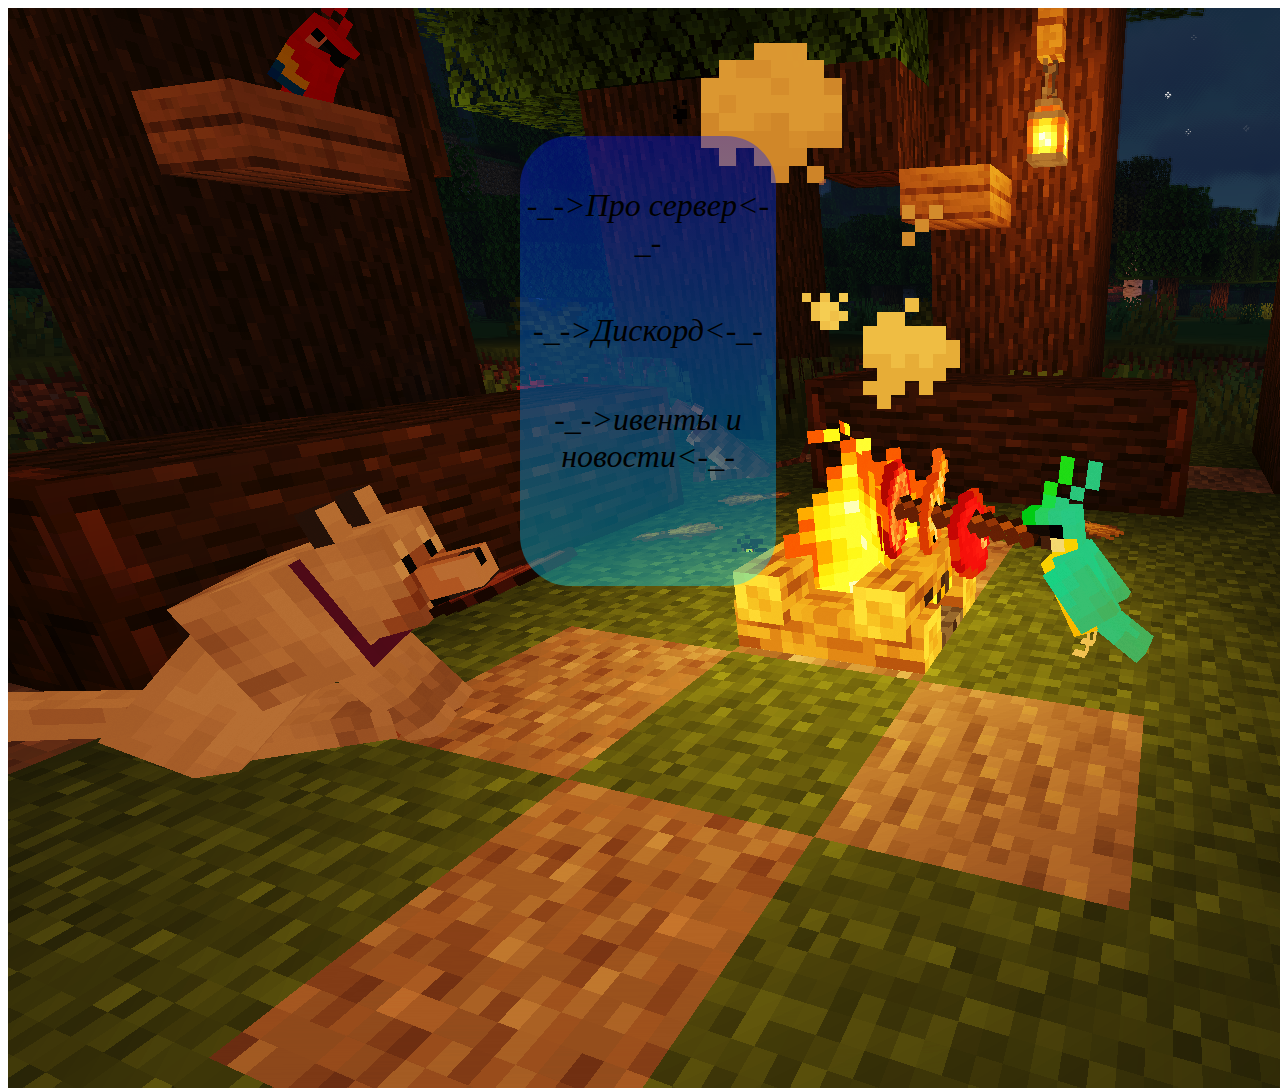
<file: index.html>
<!DOCTYPE html>
<html lang="rus">
    <head>
        <link rel="stylesheet" type="text/css" href="./style.css">
        <meta charset="UTF-8">
        <meta name="viewport" content="width=device-width, initial-scale=1.0">
        <title>FOXmine</title>
        <script src="main.js"></script>
    </head>
    <body>
        <div>
            <img src='./png/fon7.png' id="image_1" style="position: absolute;"  />
            <img src='./png/fon5.png' id="image_2" style="opacity: 0; filter: alpha(opacity=0); position: absolute;" />
            <img src='./png/fon3.png' id="image_3" style="opacity: 0; filter: alpha(opacity=0); position: absolute;"/>
            <img src='./png/fon4.png' id="image_4" style="opacity: 0; filter: alpha(opacity=0); position: absolute;"  />
        </div>
        <div class="wrapper">
            <a href="./main/main.html"><p class="choise">-_->Про сервер<-_-</p></a>
            <a href="https://discord.gg/kn8rfP"><p class="choise">-_->Дискорд<-_-</p>
            <a href="./main/event/event.html"><p class="choise">-_->ивенты и новости<-_-</p>
        </div>   
        </body>
</html>
</file>
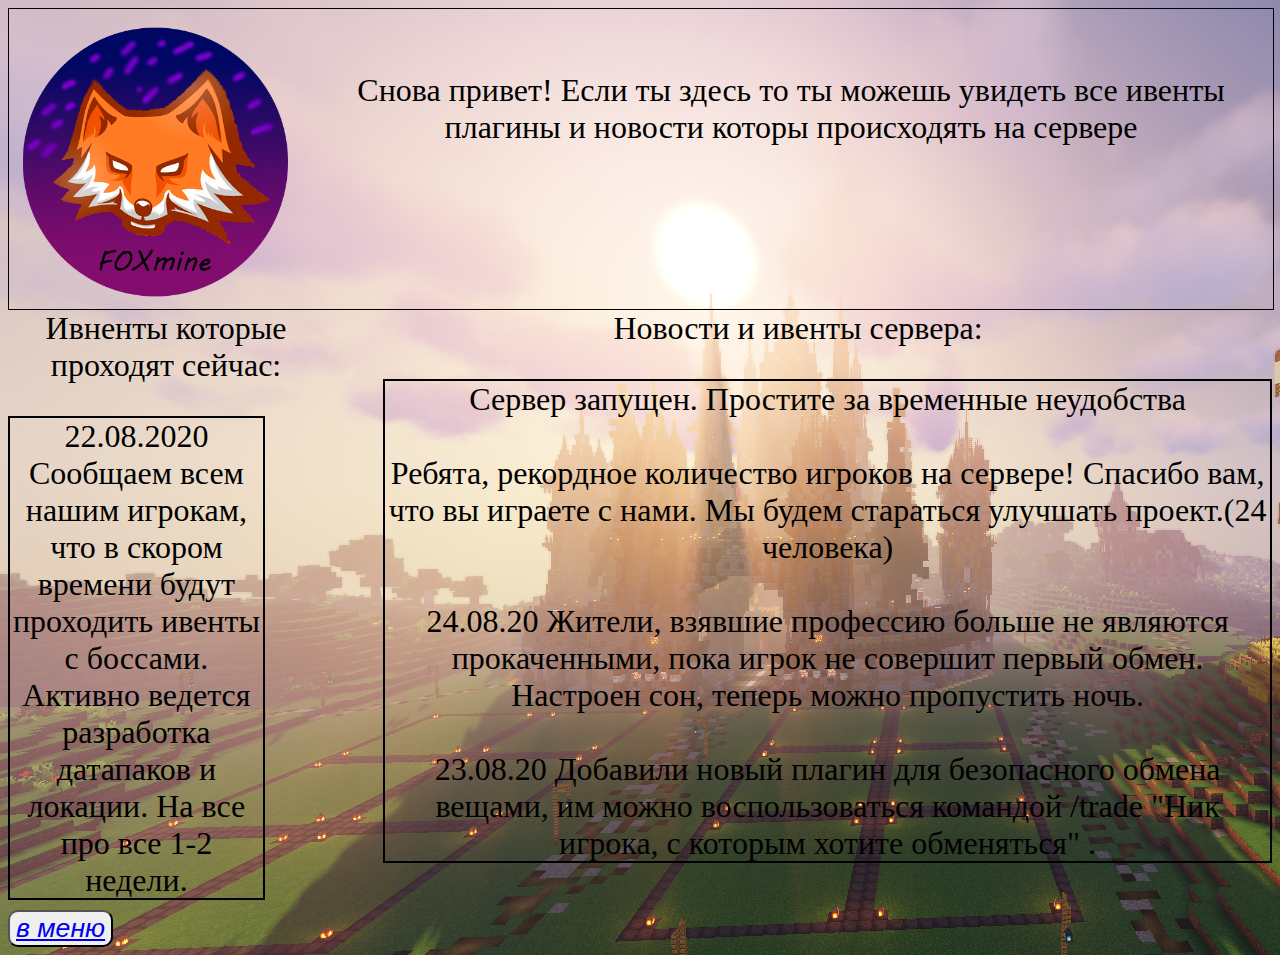
<file: main/event/event.html>
<!DOCTYPE html>
<html lang="ru">
<head>
    <meta charset="UTF-8">
    <meta name="viewport" content="width=device-width, initial-scale=1.0">
    <link rel="stylesheet" type="text/css" href="./event.css">
    <title>FOXmine</title>
</head>
<body>
    <div class="wrapperhead">
        <div class="logotip">
            <img src="../../png/logotip.png">
        </div>
        <div class="minidiscription">
            <p class="firstp"> Снова  привет! Если ты здесь то ты можешь увидеть все ивенты плагины и новости которы происходять на сервере </p>
        </div>
    </div>
    <div class="clear"></div>
    <div class="wrapper">
        <div class="plugins">
            Ивненты которые проходят сейчас: 
            <p class="firstP"> 22.08.2020 Сообщаем всем нашим игрокам, что в скором времени будут проходить ивенты с боссами. Активно ведется разработка датапаков и локации. На все про все 1-2 недели. Собирайте команды и снаряжение ибо битвы будут жаркие. Боссы будут жесткие. Награды хорошие. Победители ивентов а именно предводители группы (Тимы) по мимо призов будут увековечены на скале под Граадом. (Драконом на спавне)</p>
        </div>
        <div class="content1">
            Новости и ивенты сервера:
            <p class="secP">
                <!-- <br><br> -->
                Сервер запущен. Простите за временные неудобства
                <br><br>
                Ребята, рекордное количество игроков на сервере!
                Спасибо вам, что вы играете с нами.
                Мы будем стараться улучшать проект.(24 человека)
                <br><br>
                24.08.20 Жители, взявшие профессию больше не являются прокаченными, пока игрок не совершит первый обмен.
Настроен сон, теперь можно пропустить ночь.
                <br><br>
                23.08.20 Добавили новый плагин для безопасного обмена вещами, им можно воспользоваться командой /trade "Ник игрока, с которым хотите обменяться" .
                <br><br>
                23.08.2020Починили выход над адом.
                Теперь можно ходить над адом.
                <br><br>
                23.08.20 Пишите админу в лс ник челлвека которого пригласили. Если человек активно играет на протяжении недели, вы полчите денежный бонус. Приглашенные игроки тоже могут звать друзей. Ваша игра станет интересней и + Плюшка в виде баблишка) Спасибо за внимание.
                Miragitai пофиксил основные недочеты. Запретили юз флага на сундуки. Пофиксили удаление игрока из привата. Сделал продажу поврежденных предметов.
                <br><br>
                22.08.20
                    @everyone Ребят если у вас был раньше свой клан. Или хотите создать оригинальный личный клан. На нашем сервере действует авторское право на клан! Вы можете зарегистрировать название вашего клана у Администрации. Его не сможет создать никто другой. 
                    Напишите Администратору. Название клана-Владелец. Пример:
                    Foxy-AnarhisTik
                    Теперь этот клан не сможет создать другой игрок. Если игрок создал клан с Авторским правом, клан будет удален. Деньги НЕ будут возвращены.
                    <br><br>
                22.08.2020 Сообщаем всем нашим игрокам, что в скором времени будут проходить ивенты с боссами. Активно ведется разработка датапаков и локации. На все про все 1-2 недели. Собирайте команды и снаряжение ибо битвы будут жаркие. Боссы будут жесткие. Награды хорошие. Победители ивентов а именно предводители группы (Тимы) по мимо призов будут увековечены на скале под Граадом. (Драконом на спавне)
                <br><br>
                22.08.2020Сервер запущен. 
                Если у вас возникают какие либо проблемы по игре, пишите в канал помощь администрации Если вам нужна роль игрока в дс. Пишите Администрации проекта.
                <br><br>У нас доступны комманды:
                /sit вы можете сесть
                /ah торговая площадка
                /jobs работы
                /clan кланы
                4 сет хома
                3 привата по 400к блоков
                /rtp рандом тп до 10к блоков
                /warp стороны света (скоро добавим)
                <br><br>
            </p>
        </div>
    </div>
    <button><a href="../../index.html">в меню</a></button>
</body>
</html>
</file>
<file: style.css>
.wrapper{
    border-radius: 50px;
    text-align: center;
    position: absolute;
    width: 20%;
    height: 50%;
    margin-left: 40%;
    margin-top: 10%;
    background: linear-gradient(to top, #00e1ff60, #001aff60);
    font-size: 2em;
    
}
.wrapper a{
    text-decoration: none;
}
.choise{
    margin-top: 20%;
    color: black;
    font-style: italic;
}
@media screen and (max-width:786px){
    .wrapper{
        border-radius: 50px;
        text-align: center;
        position: absolute;
        width: 50%;
        height: 60%;
        margin-left: 40%;
        margin-top: 10%;
        background: linear-gradient(to top, #00e1ff60, #001aff60);
        font-size: 2em;
        
    }
}
@media screen and (max-width:480px){
    .wrapper{
        border-radius: 50px;
        text-align: center;
        position: absolute;
        width: 40%;
        height: 50%;
        margin-left: 40%;
        margin-top: 10%;
        background: linear-gradient(to top, #00e1ff60, #001aff60);
        font-size: 2em;
        
    }
}
</file>
<file: main/event/event.css>
body{
    background-image: url(../../png/fon3.png);
}
.logotip{
    width: 300px;
    height: 300px;
    float: left;
}
.logotip img{
    height: 300px;
    width: 300px;
}
.minidiscription{
    height: 210px;
    font-size: 2em;
    width: 100%;
    text-align: center ;
}
a{
    font-size: 2em;
    font-style: italic;
}
.minidiscription p{
    margin-top: 5%;
}
.wrapper{
    width: 100%;
    height: 600px;
    
}
.plugins{
    
    height: 100%;
    width: 25%;
    float: left;
    text-align: center;
    font-size: 2em;
    
}
.firstP {
    border: black solid 2px;
    display: block;
    width: 80%;
    height: 80%;
    overflow: auto;
}
.content1{
    
    height: 100%;
    width: 100%;
    font-size: 2em;
    text-align: center;
    
}
.secP{
    display: block;
    width: 70%;
    height: 80%;
    overflow: auto;
    border: black solid 2px;
    float: right;
}
.wrapperhead{
    border: solid black 1px;
    float: left;
    width: 100%;
}
.clear{
    clear: both;
}
button{
    border-radius: 10px;
}
@media screen and (max-width:480px){
    div , p , a {
        font-size: 0.5em;
    }
}
</file>
